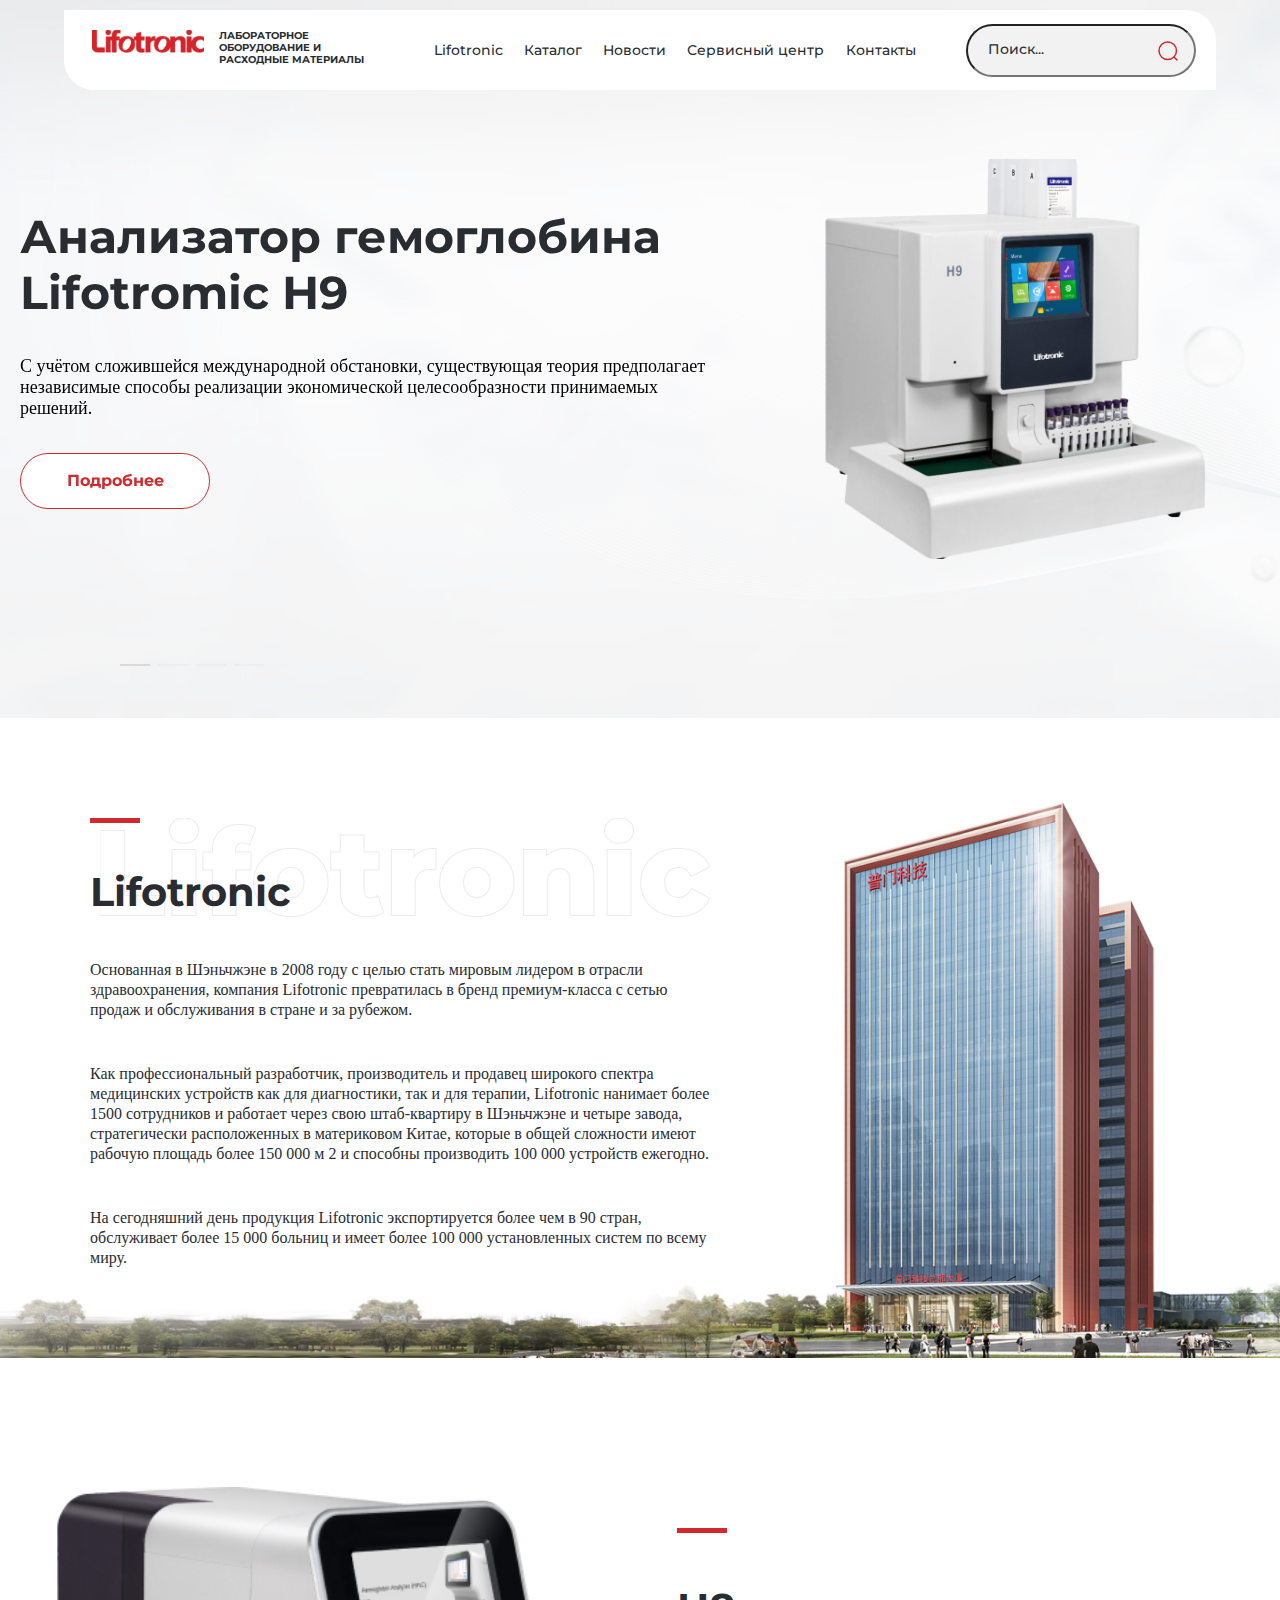
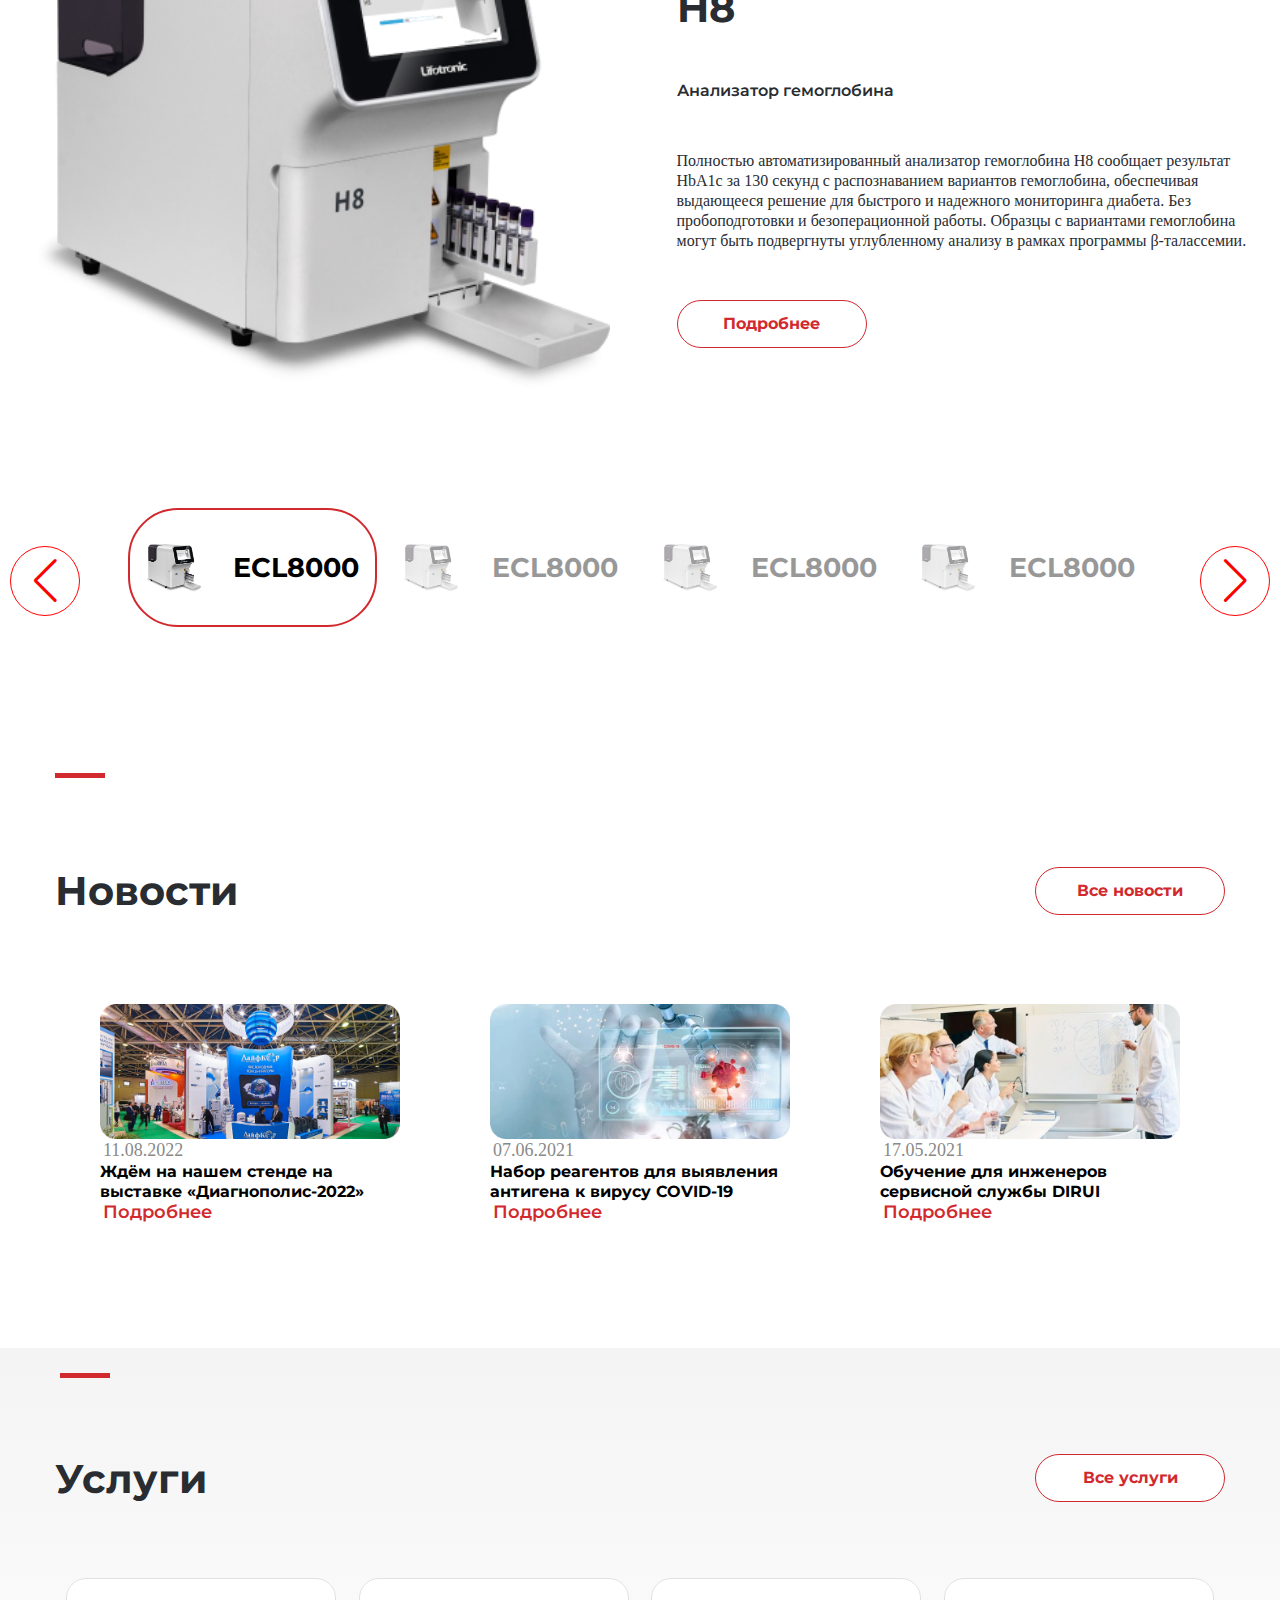
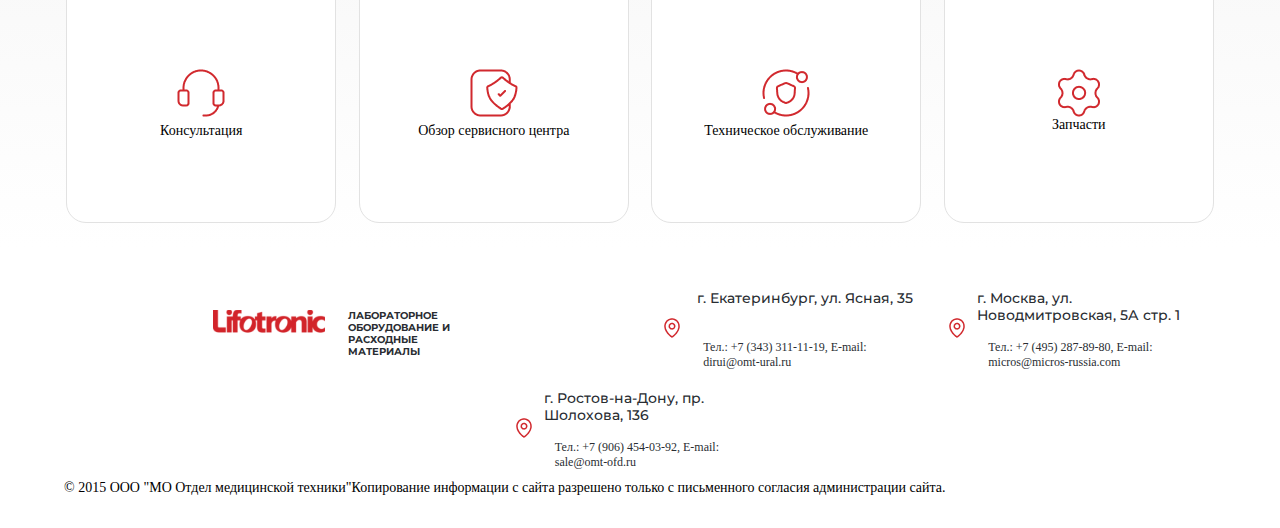
<file: index.html>
<!DOCTYPE html>
<html lang="en">

<head>
    <meta charset="UTF-8">
    <meta http-equiv="X-UA-Compatible" content="IE=edge">
    <meta name="viewport" content="width=device-width, initial-scale=1.0">
    <title>Document</title>
    <link rel="stylesheet" href="./style/style.css">
    <link rel="stylesheet" href="https://cdn.jsdelivr.net/npm/swiper@9/swiper-bundle.min.css" />

    <style>
        html,

        .section1 {
            font-family: Helvetica Neue, Helvetica, Arial, sans-serif;
            font-size: 14px;
            color: #000;
        }

        .swiper {
            width: 100%;
            height: 100%;
        }

        .swiper-slide {
            font-size: 18px;
            display: flex;
            justify-content: space-around;
            align-items: center;
        }

        .swiper-slide img {
            display: block;
            object-fit: cover;
        }

        .autoplay-progress {
            position: absolute;
            right: 16px;
            bottom: 16px;
            z-index: 10;
            width: 48px;
            height: 48px;
            display: flex;
            align-items: center;
            justify-content: center;
            font-weight: bold;
            color: var(--swiper-theme-color);
        }

        .autoplay-progress svg {
            --progress: 0;
            position: absolute;
            left: 0;
            top: 0px;
            z-index: 10;
            width: 100%;
            height: 100%;
            stroke-width: 4px;
            stroke: var(--swiper-theme-color);
            fill: none;
            stroke-dashoffset: calc(125.6 * (1 - var(--progress)));
            stroke-dasharray: 125.6;
            transform: rotate(-90deg);
        }

        .autoplay-progress {
            display: none;
        }

        .swiper-pagination-bullet {
            width: 30px;
            height: 2px;
            border-radius: 0px;
            background: #D9D9D9;
        }


        .swiper-button-next,
        .swiper-button-prev {
            /* position: absolute;
            top: var(--swiper-navigation-top-offset, 94%);
            width: calc(var(--swiper-navigation-size)/ 9 * 210);
            height: var(--swiper-navigation-size);
            margin-top: calc(0px - (var(--swiper-navigation-size)/ 2));
            z-index: 10;
            cursor: pointer;
            display: flex;
            align-items: center;
            justify-content: center;
            color: var(--swiper-navigation-color, var(--swiper-theme-color)); */
            display: none;
        }

        .swiper-horizontal>.swiper-pagination-bullets,
        .swiper-pagination-bullets.swiper-pagination-horizontal,
        .swiper-pagination-custom,
        .swiper-pagination-fraction {
            bottom: var(--swiper-pagination-bottom, 48px);
            top: var(--swiper-pagination-top, auto);
            left: 0px;
            width: 30%;
        }

        @media(max-width:1440px) {
            .section1 {
                width: 100%;
            }

            .con1 {
                margin: 20px;
            }
        }

        @media(max-width:1024px) {
            .img {
                width: 230px;
                height: 230px;
            }

            .con1 {
                width: 600px;
                height: 300px;
                display: flex;
                flex-direction: column;
                justify-content: space-between;
            }

            .con1 h1 {
                font-size: 40px;
            }
        }
    </style>
    <style>
        html,


        .section3 .swiper {
            width: 100%;
            height: 100%;
        }

        .section3 .swiper-slide {
            text-align: center;
            font-size: 18px;
            background: #fff;
            display: flex;
            justify-content: center;
            align-items: center;
        }

        .section3 .swiper-slide img {
            display: block;
            width: 100%;
            height: 100%;
            object-fit: cover;
        }



        .section3 .swiper {
            width: 100%;
            height: 300px;
            margin-left: auto;
            margin-right: auto;
        }

        .section3 .swiper-slide {
            background-size: cover;
            background-position: center;
        }

        .section3 .mySwiper2 {
            height: 720px;
            width: 100%;
        }

        .section3 .mySwiper3 {
            height: 16%;
            box-sizing: border-box;
            padding: 10px 10%;
        }

        .section3 .mySwiper3 .swiper-slide {
            width: 25%;
            height: 100%;
            opacity: 0.4;
            width: 240px;
            margin-right: 10px;
            border-radius: 50px;
        }

        @media(max-width:600px) {
            .section3 .mySwiper3 .swiper-slide {
                width: 250px;
                height: 100%;
                opacity: 0.4;
                margin-right: 10px;
                border-radius: 50px;
            }
        }

        .section3 .mySwiper3 .swiper-slide-thumb-active {
            opacity: 1;
            border: 2px solid #D1292E;
        }

        .section3 .swiper-slide img {
            display: block;
            width: 100%;
            height: 100%;
            object-fit: cover;
        }

        .section3 {
            width: 1440px;
            height: 870px;
        }



        @media(max-width:1440px) {
            .section3 {
                width: 100%;
            }
        }

        .section3 .swiper-button-next,
        .swiper-button-prev {
            position: absolute;
            top: var(--swiper-navigation-top-offset, 50%);
            width: calc(var(--swiper-navigation-size)/ 147 * 210);
            height: var(--swiper-navigation-size);
            margin-top: calc(0px - (var(--swiper-navigation-size)/ 2));
            z-index: 10;
            cursor: pointer;
            width: 70px;
            background-color: white;
            border-radius: 50px;
            height: 70px;
            border: 1px solid red;
            display: flex;
            align-items: center;
            justify-content: center;
            color: var(--swiper-navigation-color, var(--swiper-theme-color));
        }

        .swiper-button-next:after,
        .swiper-rtl .swiper-button-prev:after {
            content: 'next';
            color: red;
        }

        .swiper-button-prev:after,
        .swiper-rtl .swiper-button-next:after {
            content: 'prev';
            color: red;
        }

        @media(max-width:768px) {
            .swiper-slide img {
                display: none;
                object-fit: cover;
            }

            @media(max-width:425px) {
                .con1 {
                    width: 600px;
                    height: 490px;
                    display: flex;
                    flex-direction: column;
                    justify-content: space-between;
                }
            }
        }

        @media(max-width:500px) {
            .section3 .swiper-slide {
                text-align: center;
                font-size: 18px;
                background: #fff;
                display: flex;
                flex-direction: column;
                justify-content: center;
                align-items: center;
            }

            .h8 {
                width: 310px;
                height: 420px;
                display: flex;
                flex-direction: column;
                justify-content: space-between;
            }
        }
    </style>
</head>

<body>
    <div class="gl">
        <div class="xz">
            <header>
                <div class="icon">
                    <img src="./img/telegram-cloud-document-2-5231159747213796882 1 (1).svg" alt="" class="t">
                    <div class="pal">
                        <p>Лабораторное оборудование и расходные материалы</p>
                    </div>
                </div>
                <div class="head">
                    <a href="" class="l1">Lifotronic</a>
                    <a href="./index2.html" class="e b">Каталог </a>
                    <a href="" class="l2">Новости</a>
                    <a href="" class="l3">Сервисный центр</a>
                    <a href="" class="l4">Контакты</a>
                </div>
                <div class="input">
                    <input type="text" placeholder="Поиск...">
                    <span><img src="./img/Group (2).svg" alt=""></span>
                </div>
                <div class="nav-icon6">
                    <span></span>
                </div>
                <div class="menu">
                    <a href="" class="l11">Lifotronic</a>
                    <a href="./index2.html" class="e">Каталог </a>
                    <a href="" class="l22">Новости</a>
                    <a href="" class="l33">Сервисный центр</a>
                    <a href="" class="l44">Контакты</a>
                </div>
                <div class="nez1">
                    <div class="nez2">
                        <a href="./index2.html" class="j">IVD Products</a>
                        <a href="./index2.html" class="j">Therapeutic Products</a>
                        <a href="./index2.html" class="j">Medical & Aesthetic Laser</a>
                    </div>
                    <div class="nez3">
                        <a href="./index2.html">IVD Products</a>
                        <a href="./index2.html">Therapeutic Products</a>
                        <a href="./index2.html">Medical & Aesthetic Laser</a>
                    </div>
                </div>
            </header>

        </div>

        <div class="section1">
            <div class="swiper mySwiper">
                <div class="swiper-wrapper">
                    <div class="swiper-slide">
                        <div class="con1">
                            <h1>Анализатор гемоглобина Lifotromic H9</h1>
                            <p>С учётом сложившейся международной обстановки, существующая теория предполагает
                                независимые способы реализации экономической целесообразности принимаемых решений. </p>
                            <button>Подробнее</button>
                        </div>
                        <img src="./img/lifotronic_h9_bannerphotoAid-removed-background_1-removebg-preview.png" alt=""
                            class="img">
                    </div>
                    <div class="swiper-slide">
                        <div class="con1">
                            <h1>Анализатор гемоглобина Lifotromic H9</h1>
                            <p>С учётом сложившейся международной обстановки, существующая теория предполагает
                                независимые способы реализации экономической целесообразности принимаемых решений. </p>
                            <button>Подробнее</button>
                        </div>
                        <img src="./img/lifotronic_h9_bannerphotoAid-removed-background_1-removebg-preview.png" alt=""
                            class="img">
                    </div>
                    <div class="swiper-slide">
                        <div class="con1">
                            <h1>Анализатор гемоглобина Lifotromic H9</h1>
                            <p>С учётом сложившейся международной обстановки, существующая теория предполагает
                                независимые способы реализации экономической целесообразности принимаемых решений. </p>
                            <button>Подробнее</button>
                        </div>
                        <img src="./img/lifotronic_h9_bannerphotoAid-removed-background_1-removebg-preview.png" alt=""
                            class="img">
                    </div>
                    <div class="swiper-slide">
                        <div class="con1">
                            <h1>Анализатор гемоглобина Lifotromic H9</h1>
                            <p>С учётом сложившейся международной обстановки, существующая теория предполагает
                                независимые способы реализации экономической целесообразности принимаемых решений. </p>
                            <button>Подробнее</button>
                        </div>
                        <img src="./img/lifotronic_h9_bannerphotoAid-removed-background_1-removebg-preview.png" alt=""
                            class="img">
                    </div>
                </div>
                <div class="swiper-pagination"></div>
                <div class="autoplay-progress">
                    <svg viewBox="0 0 48 48">
                        <circle cx="24" cy="24" r="20"></circle>
                    </svg>
                    <span></span>
                </div>
            </div>
        </div>
        <div class="section2">
            <div class="con2">
                <div></div>
                <h1>Lifotronic</h1>
                <p>Основанная в Шэньчжэне в 2008 году с целью стать мировым лидером в отрасли здравоохранения, компания
                    Lifotronic превратилась в бренд премиум-класса с сетью продаж и обслуживания в стране и за рубежом.
                </p>
                <p> Как профессиональный разработчик, производитель и продавец широкого спектра медицинских устройств
                    как для диагностики, так и для терапии, Lifotronic нанимает более 1500 сотрудников и работает через
                    свою штаб-квартиру в Шэньчжэне и четыре завода, стратегически расположенных в материковом Китае,
                    которые в общей сложности имеют рабочую площадь более 150 000 м 2 и способны производить 100 000
                    устройств ежегодно.</p>
                <p> На сегодняшний день продукция Lifotronic экспортируется более чем в 90 стран, обслуживает более 15
                    000 больниц и имеет более 100 000 установленных систем по всему миру.</p>
            </div>
        </div>
        <div class="section3">
            <div style="--swiper-navigation-color: #fff; --swiper-pagination-color: #fff" class="swiper mySwiper2">
                <div class="swiper-wrapper">
                    <div class="swiper-slide">
                        <div class="lol">
                            <img src="./img/image 2.jpg" alt="">
                        </div>

                        <div class="h8">
                            <div class="span3"></div>
                            <h2>H8</h2>
                            <h5>Анализатор гемоглобина</h5>
                            <p>Полностью автоматизированный анализатор гемоглобина H8 сообщает результат HbA1c за 130
                                секунд с распознаванием вариантов гемоглобина, обеспечивая выдающееся решение для
                                быстрого и надежного мониторинга диабета. Без пробоподготовки и безоперационной работы.
                                Образцы с вариантами гемоглобина могут быть подвергнуты углубленному анализу в рамках
                                программы β-талассемии.</p>
                            <button>Подробнее</button>
                        </div>

                    </div>
                    <div class="swiper-slide">
                        <div class="lol">
                            <img src="./img/image 2.jpg" alt="">
                        </div>

                        <div class="h8">
                            <div class="span3"></div>
                            <h2>H8</h2>
                            <h5>Анализатор гемоглобина</h5>
                            <p>Полностью автоматизированный анализатор гемоглобина H8 сообщает результат HbA1c за 130
                                секунд
                                с распознаванием вариантов гемоглобина, обеспечивая выдающееся решение для быстрого и
                                надежного мониторинга диабета. Без пробоподготовки и безоперационной работы. Образцы с
                                вариантами гемоглобина могут быть подвергнуты углубленному анализу в рамках программы
                                β-талассемии.</p>
                            <button>Подробнее</button>
                        </div>

                    </div>
                    <div class="swiper-slide">
                        <div class="lol">
                            <img src="./img/image 2.jpg" alt="">
                        </div>

                        <div class="h8">
                            <div class="span3"></div>
                            <h2>H8</h2>
                            <h5>Анализатор гемоглобина</h5>
                            <p>Полностью автоматизированный анализатор гемоглобина H8 сообщает результат HbA1c за 130
                                секунд
                                с распознаванием вариантов гемоглобина, обеспечивая выдающееся решение для быстрого и
                                надежного мониторинга диабета. Без пробоподготовки и безоперационной работы. Образцы с
                                вариантами гемоглобина могут быть подвергнуты углубленному анализу в рамках программы
                                β-талассемии.</p>
                            <button>Подробнее</button>
                        </div>

                    </div>
                    <div class="swiper-slide">
                        <div class="lol">
                            <img src="./img/image 2.jpg" alt="">
                        </div>

                        <div class="h8">
                            <div class="span3"></div>
                            <h2>H8</h2>
                            <h5>Анализатор гемоглобина</h5>
                            <p>Полностью автоматизированный анализатор гемоглобина H8 сообщает результат HbA1c за 130
                                секунд
                                с распознаванием вариантов гемоглобина, обеспечивая выдающееся решение для быстрого и
                                надежного мониторинга диабета. Без пробоподготовки и безоперационной работы. Образцы с
                                вариантами гемоглобина могут быть подвергнуты углубленному анализу в рамках программы
                                β-талассемии.</p>
                            <button>Подробнее</button>
                        </div>

                    </div>

                </div>

            </div>
            <div thumbsSlider="" class="swiper mySwiper3">

                <div class="swiper-wrapper">

                    <div class="swiper-slide">
                        <div class="f">
                            <img src="./img/image 2.jpg" alt="">
                        </div>

                        <h2>ECL8000</h2>
                    </div>
                    <div class="swiper-slide">
                        <div class="f">
                            <img src="./img/image 2.jpg" alt="">
                        </div>

                        <h2>ECL8000</h2>
                    </div>
                    <div class="swiper-slide">
                        <div class="f">
                            <img src="./img/image 2.jpg" alt="">
                        </div>

                        <h2>ECL8000</h2>
                    </div>
                    <div class="swiper-slide">
                        <div class="f">
                            <img src="./img/image 2.jpg" alt="">
                        </div>

                        <h2>ECL8000</h2>
                    </div>

                </div>

                <div class="swiper-button-next"></div>
                <div class="swiper-button-prev"></div>
            </div>

        </div>

        <div class="section4">
            <div class="con4">
                <div class="spa"></div>
                <div class="novo1">
                    <h1>Новости</h1>
                    <button>Все новости</button>
                </div>
                <div class="novo2">
                    <div class="sec1">
                        <img src="./img/Rectangle 12.jpg" alt="">
                        <p>11.08.2022</p>
                        <h3>Ждём на нашем стенде на выставке «Диагнополис-2022»</h3>
                        <a href="">Подробнее</a>
                    </div>
                    <div class="sec1">
                        <img src="./img/Rectangle 12 (1).jpg" alt="">
                        <p>07.06.2021</p>
                        <h3>Набор реагентов для выявления антигена к вирусу COVID-19</h3>
                        <a href="">Подробнее</a>
                    </div>
                    <div class="sec1">
                        <img src="./img/Rectangle 12 (2).jpg" alt="">
                        <p>17.05.2021</p>
                        <h3>Обучение для инженеров сервисной службы DIRUI</h3>
                        <a href="">Подробнее</a>
                    </div>
                </div>
            </div>
        </div>
        <div class="section5">
            <div class="con5">
                <div class="span2"></div>
                <div class="nez">
                    <h1>Услуги</h1>
                    <button>Все услуги</button>
                </div>
                <div class="sec2">
                    <div class="item">
                        <img src="./img/Headset.png" alt="">
                        <p>Консультация</p>
                    </div>
                    <div class="item">
                        <img src="./img/File-verified.png" alt="">
                        <p>Обзор сервисного центра</p>
                    </div>
                    <div class="item">
                        <img src="./img/in-protect.png" alt="">
                        <p>Техническое обслуживание</p>
                    </div>
                    <div class="item">
                        <img src="./img/Group (3).png" alt="">
                        <p>Запчасти</p>
                    </div>
                </div>
            </div>
        </div>
        <div class="futer">
            <div class="con6">
                <div class="contener1">
                    <div class="icon">
                        <img src="./img/telegram-cloud-document-2-5231159747213796882 1 (1).svg" alt="" class="t">
                        <div class="pal">
                            <p>Лабораторное оборудование и расходные материалы</p>
                        </div>
                    </div>
                </div>
                <div class="contener2">
                    <div class="img2">
                        <img src="./img/Place-3.png" alt="">
                    </div>
                    <div class="adr">
                        <h5>г. Екатеринбург,
                            ул. Ясная, 35</h5>
                        <p>Тел.: +7 (343) 311-11-19,
                            E-mail: dirui@omt-ural.ru</p>
                    </div>
                </div>
                <div class="contener2">
                    <div class="img2">
                        <img src="./img/Place-3.png" alt="">
                    </div>
                    <div class="adr">
                        <h5>г. Москва,
                            ул. Новодмитровская, 5А стр. 1</h5>
                        <p>Тел.: +7 (495) 287-89-80,
                            E-mail: micros@micros-russia.com</p>
                    </div>
                </div>
                <div class="contener2">
                    <div class="img2">
                        <img src="./img/Place-3.png" alt="">
                    </div>
                    <div class="adr">
                        <h5>г. Ростов-на-Дону,
                            пр. Шолохова, 136</h5>
                        <p>Тел.: +7 (906) 454-03-92,
                            E-mail: sale@omt-ofd.ru</p>
                    </div>
                </div>
            </div>
            <p>© 2015 ООО "МО Отдел медицинской техники"Копирование информации с сайта разрешено только с письменного
                согласия администрации сайта.</p>
        </div>


    </div>
    <div class="cen">
        <div class="modal">
            <img src="./img/Close.jpg" alt="" class="net">
            <div class="span8"></div>
            <h2>Хотите узнать цену?</h2>
            <p>Заполни форму и в ближайшее время с вами свяжется наш менеджер</p>
            <form action="">
                <input type="text" name="Имя" placeholder="Ваше имя" class="t1">
                <input type="text" name="Номер" placeholder="Ваш номер телефона" class="t2">
                <button type="submit" class="tok">Отправить</button>
            </form>
                
            

        </div>
    </div>

    <script src="https://cdn.jsdelivr.net/npm/swiper@9/swiper-bundle.min.js"></script>

    <!-- Initialize Swiper -->
    <script>
        const progressCircle = document.querySelector(".autoplay-progress svg");
        const progressContent = document.querySelector(".autoplay-progress span");
        var swiper = new Swiper(".mySwiper", {
            spaceBetween: 30,
            centeredSlides: true,
            autoplay: {
                delay: 2500,
                disableOnInteraction: false
            },
            pagination: {
                el: ".swiper-pagination",
                clickable: true
            },
            on: {
                autoplayTimeLeft(s, time, progress) {
                    progressCircle.style.setProperty("--progress", 1 - progress);
                    progressContent.textContent = `${Math.ceil(time / 1000)}s`;
                }
            }
        });
    </script>
    <script>
        const p = screen.width
        if (p >= 1200) {
            var swiper = new Swiper(" .mySwiper3", {
                loop: true,
                spaceBetween: 10,
                slidesPerView: 4,
                freeMode: true,
                watchSlidesProgress: true,
            });
        }
        else if (p >= 800 && p <= 1200) {
            var swiper = new Swiper(" .mySwiper3", {
                loop: true,
                spaceBetween: 10,
                slidesPerView: 3,
                freeMode: true,
                watchSlidesProgress: true,
            });
        }
        else if (p >= 600 && p <= 800) {
            var swiper = new Swiper(" .mySwiper3", {
                loop: true,
                spaceBetween: 10,
                slidesPerView: 2,
                freeMode: true,
                watchSlidesProgress: true,
            });
        }
        else if (p >= 200 && p <= 600) {
            var swiper = new Swiper(" .mySwiper3", {
                loop: true,
                spaceBetween: 10,
                slidesPerView: 1,
                freeMode: true,
                watchSlidesProgress: true,
            });
        }



        var swiper2 = new Swiper(" .mySwiper2", {
            loop: true,
            spaceBetween: 10,
            navigation: {
                nextEl: " .swiper-button-next",
                prevEl: " .swiper-button-prev",
            },
            thumbs: {
                swiper: swiper,
            },
        });
    </script>

    <script src="./js/script.js"></script>
</body>

</html>
</file>
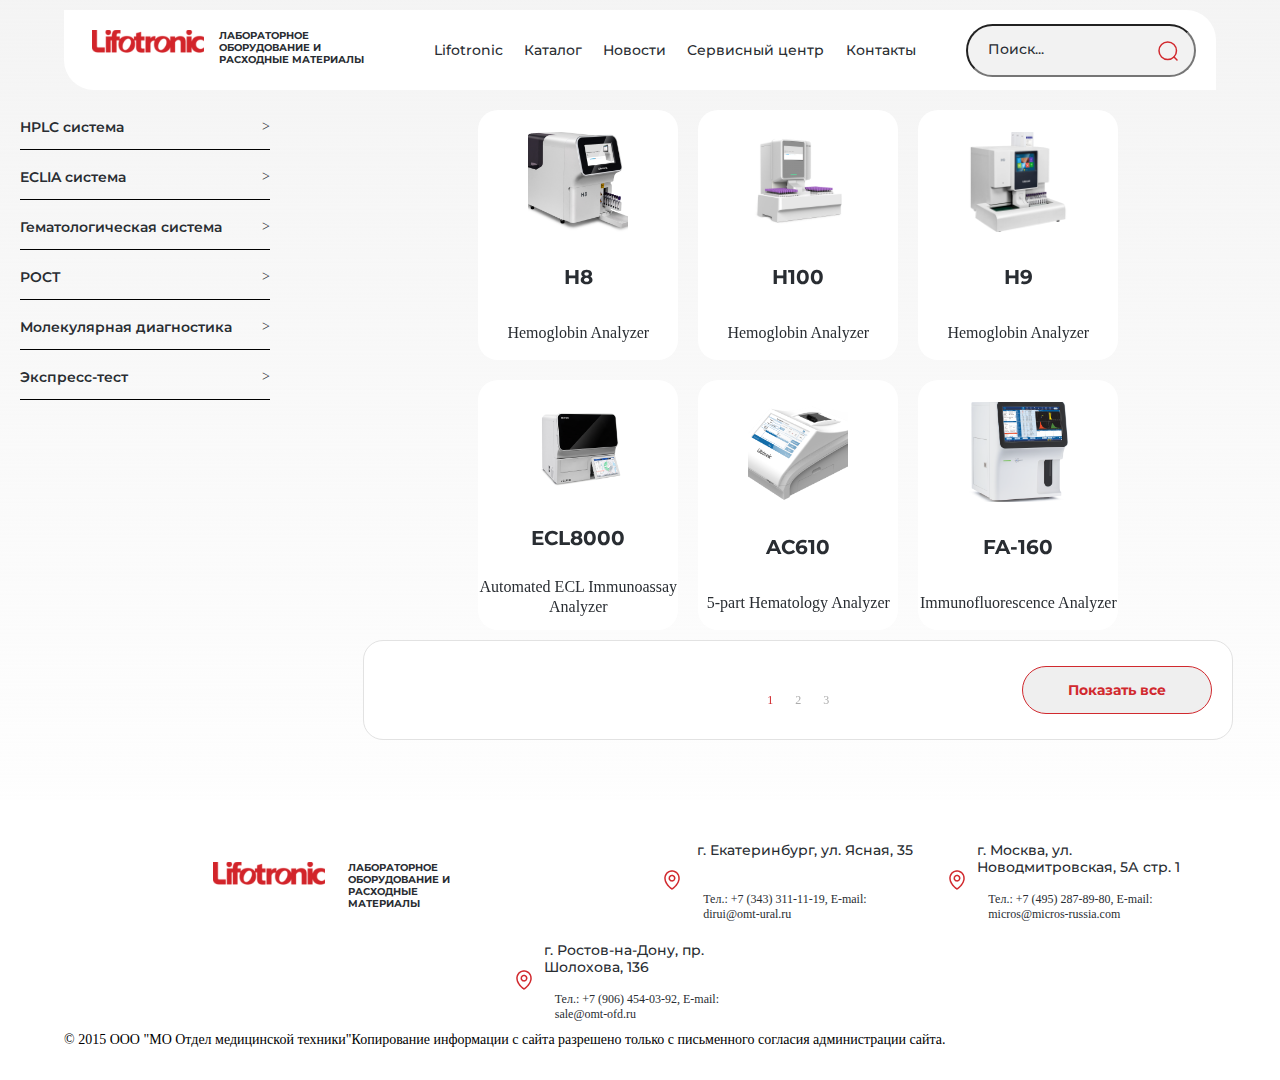
<file: index2.html>
<!DOCTYPE html>
<html lang="en">

<head>
    <meta charset="UTF-8">
    <meta http-equiv="X-UA-Compatible" content="IE=edge">
    <meta name="viewport" content="width=device-width, initial-scale=1.0">
    <title>Document</title>
    <link rel="stylesheet" href="./style/style.css">
    <link rel="stylesheet" href="https://cdn.jsdelivr.net/npm/swiper@9/swiper-bundle.min.css" />

    <!-- Demo styles -->
    <style>
        html,
        body {
            position: relative;
            height: 100%;
        }

        body {
            background: linear-gradient(180deg, #F4F4F4 0%, rgba(244, 244, 244, 0) 100%);
            font-family: Helvetica Neue, Helvetica, Arial, sans-serif;
            font-size: 14px;
            color: #000;
            margin: 0;
            padding: 0;
        }

        .swiper {
            width: 100%;
            height: 78%;
        }

        .swiper-slide {
            text-align: center;
            font-size: 18px;
            display: flex;
            justify-content: center;
            align-items: center;
            flex-wrap: wrap;
        }

        .swiper-slide img {
            display: block;
            object-fit: cover;
        }

        .swiper-pagination-bullet {
            width: 20px;
            height: 20px;
            text-align: center;
            line-height: 20px;
            font-size: 12px;
            color: #ADADAD;
            opacity: 1;
            background: white;
        }

        .swiper-pagination-bullet-active {
            color: #D1292E;
            background: white;
        }

        .swiper-horizontal>.swiper-pagination-bullets,
        .swiper-pagination-bullets.swiper-pagination-horizontal,
        .swiper-pagination-custom,
        .swiper-pagination-fraction {
            bottom: var(--swiper-pagination-bottom, 8px);
            top: 50%;
            left: 0;
            width: 100%;
        }

        .swiper,
        .swiper-container {
            margin-left: auto;
            margin-right: auto;
            position: relative;
            overflow: hidden;
            list-style: none;
            padding: 0;
            z-index: 1;
            display: block;
        }
        @media(max-width:560px){
    .swiper-horizontal>.swiper-pagination-bullets, .swiper-pagination-bullets.swiper-pagination-horizontal, .swiper-pagination-custom, .swiper-pagination-fraction {
        bottom: var(--swiper-pagination-bottom, 8px);
        top: 50%;
        left: -84px;
        width: 100%;
    }
}
    </style>
</head>

<body>
    <div class="wrap">
        <div class="xz">
            <header>
                <div class="icon">
                    <img src="./img/telegram-cloud-document-2-5231159747213796882 1 (1).svg" alt="" class="t">
                    <div class="pal">
                        <p>Лабораторное оборудование и расходные материалы</p>
                    </div>
                </div>
                <div class="head">
                    <a href="./index.html" class="l1">Lifotronic</a>
                    <a href="">Каталог </a>
                    <a href="./index.html" class="l2">Новости</a>
                    <a href="./index.html" class="l3">Сервисный центр</a>
                    <a href="./index.html" class="l4">Контакты</a>
                </div>
                <div class="input">
                    <input type="text" placeholder="Поиск...">
                    <span><img src="./img/Group (2).svg" alt=""></span>
                </div>
                <div class="nav-icon6">
                    <span></span>
                </div>
                <div class="menu">
                    <a href="./index.html" class="l1">Lifotronic</a>
                    <a href="">Каталог </a>
                    <a href="./index.html" class="l2">Новости</a>
                    <a href="./index.html" class="l3">Сервисный центр</a>
                    <a href="./index.html" class="l4">Контакты</a>
                </div>
            </header>
        </div>

        <section>
            <div class="mama">
                <div class="i">
                    <h1>HPLC система</h1>
                    <p>></p>
                </div>
                <div class="i">
                    <h1>ECLIA система</h1>
                    <p>></p>
                </div>
                <div class="i">
                    <h1>Гематологическая система</h1>
                    <p>></p>
                </div>
                <div class="i">
                    <h1>POCT</h1>
                    <p>></p>
                </div>
                <div class="i">
                    <h1>Молекулярная диагностика</h1>
                    <p>></p>
                </div>
                <div class="i">
                    <h1>Экспресс-тест</h1>
                    <p>></p>
                </div>
            </div>
            <div class="papa">
                <!-- Swiper -->
                <div class="dad">
                    <div class="swiper mySwiper">
                        <div class="swiper-wrapper">
                            <div class="swiper-slide m1"></div>
                            <div class="swiper-slide m2"></div>
                            <div class="swiper-slide m3"></div>
                        </div>

                    </div>
                </div>

                <div class="xaxa">

                </div>
                <div class="s">
                    <div class="swiper-pagination"></div>
                    <button class="btn">Показать все</button>
                </div>


            </div>
        </section>
        <div class="futer">
            <div class="con6">
                <div class="contener1">
                    <div class="icon">
                        <img src="./img/telegram-cloud-document-2-5231159747213796882 1 (1).svg" alt="" class="t">
                        <div class="pal">
                            <p>Лабораторное оборудование и расходные материалы</p>
                        </div>
                    </div>
                </div>
                <div class="contener2">
                    <div class="img2">
                        <img src="./img/Place-3.png" alt="">
                    </div>
                    <div class="adr">
                        <h5>г. Екатеринбург,
                            ул. Ясная, 35</h5>
                        <p>Тел.: +7 (343) 311-11-19,
                            E-mail: dirui@omt-ural.ru</p>
                    </div>
                </div>
                <div class="contener2">
                    <div class="img2">
                        <img src="./img/Place-3.png" alt="">
                    </div>
                    <div class="adr">
                        <h5>г. Москва,
                            ул. Новодмитровская, 5А стр. 1</h5>
                        <p>Тел.: +7 (495) 287-89-80,
                            E-mail: micros@micros-russia.com</p>
                    </div>
                </div>
                <div class="contener2">
                    <div class="img2">
                        <img src="./img/Place-3.png" alt="">
                    </div>
                    <div class="adr">
                        <h5>г. Ростов-на-Дону,
                            пр. Шолохова, 136</h5>
                        <p>Тел.: +7 (906) 454-03-92,
                            E-mail: sale@omt-ofd.ru</p>
                    </div>
                </div>
            </div>
            <p>© 2015 ООО "МО Отдел медицинской техники"Копирование информации с сайта разрешено только с письменного
                согласия администрации сайта.</p>
        </div>
    </div>
    <!-- Swiper JS -->
    <script src="https://cdn.jsdelivr.net/npm/swiper@9/swiper-bundle.min.js"></script>

    <!-- Initialize Swiper -->
    <script>
        var swiper = new Swiper(".mySwiper", {
            pagination: {
                el: ".swiper-pagination",
                clickable: true,
                renderBullet: function (index, className) {
                    return '<span class="' + className + '">' + (index + 1) + "</span>";
                },
            },
        });


    </script>
    <script src="./js2/script2.js"></script>
</body>

</html>
</file>
<file: style/style.css>
@import url('https://fonts.googleapis.com/css2?family=Montserrat:ital,wght@0,300;0,400;0,500;0,600;1,300;1,400;1,500&display=swap');

@font-face {
    font-family: 'Montserrat';
    src: url(../font/Montserrat.zip);
}


* {
    margin: 0 auto;
    padding: 0;
    box-sizing: border-box;
    text-decoration: none;
    font-family: 'Montserrat';
    /* cursor: url(../img/pointinghand_100160\ 2\ 1.svg), pointer; */
}



.gl {
    width: 100%;
    background-color: white;
    overflow: hidden;
}

header {
    display: flex;
    align-items: center;
    justify-content: space-between;
    background-color: white;
    width: 1100px;
    height: 80px;
    border-bottom-left-radius: 30px;
    border-top-right-radius: 30px;
}

.icon {
    width: 300px;
    height: 40px;
    display: flex;
}

.pal {
    width: 157px;
}

.t {
    width: 112px;
    height: 24px;
}

.pal p {
    font-family: 'Montserrat';
    font-style: normal;
    font-weight: 700;
    font-size: 10px;
    line-height: 12px;
    text-transform: uppercase;
    color: #292D32;
}

.head {
    width: 503px;
    display: flex;
    justify-content: space-between;
}

.head a {
    font-family: 'Montserrat';
    font-style: normal;
    font-weight: 500;
    font-size: 14px;
    line-height: 17px;
    color: #292D32;
}

.input {
    position: relative;
}

input {
    width: 100%;
    height: 53px;
    background: #F2F2F2;
    border-radius: 60px;
    padding: 20px;
}

input::placeholder {
    font-family: 'Montserrat';
    font-style: normal;
    font-weight: 500;
    font-size: 14px;
    line-height: 17px;
    /* identical to box height */
    color: #292D32;
    margin: 5px;
}


.input span {
    position: absolute;
    top: 17px;
    right: 18px;
}

.xz {
    top: 10px;
    position: fixed;
    width: 100%;
    display: flex;
    justify-content: center;
    z-index: 100;
}

.section1 {

    width: 1440px;
    height: 718px;
    left: 0px;
    top: 0px;
    background-image: url(../img/Rectangle\ 5.png);
}


.img {
    width: 400px;
    height: 400px;
}

.con1 {
    width: 710px;
    height: 300px;
    display: flex;
    flex-direction: column;
    justify-content: space-between;
}

.con1 h1 {
    font-family: 'Montserrat';
    font-style: normal;
    font-weight: 700;
    font-size: 46px;
    line-height: 56px;
    color: #292D32;
}

.con1 button {
    margin: 0;
    width: 190px;
    height: 56px;
    background: #FFFFFF;
    border: 1px solid #D1292E;
    border-radius: 60px;
    font-family: 'Montserrat';
    font-style: normal;
    font-weight: 700;
    font-size: 16px;
    line-height: 20px;
    color: #D1292E;
}

.section2 {
    display: flex;
    align-items: center;
    justify-content: center;
    margin-top: 10px;
    background-color: white;
    width: 1440px;
    height: 630px;
    background-image: url(../img/image\ 1\ \(1\).png);
    background-repeat: no-repeat;
    background-size: 100%;
    background-position: bottom;
    margin-bottom: 20px;
}

.con2 {
    width: 630px;
    height: 450px;
    margin-left: 90px;
    display: flex;
    flex-direction: column;
    justify-content: space-between;
    background-image: url(../img/Lifotronic.png);
    background-repeat: no-repeat;
    background-position: top;
}

.con2 h1 {
    margin-left: 0;
    font-family: 'Montserrat';
    font-style: normal;
    font-weight: 700;
    font-size: 40px;
    line-height: 49px;
    color: #292D32;
}

.con2 p {
    font-family: 'Montserrat';
    font-style: normal;
    font-weight: 400;
    font-size: 16px;
    line-height: 20px;
    color: #292D32;
}

.con2 div {
    margin-left: 0;
    width: 50px;
    height: 5px;
    background: #D1292E;
}


@media(max-width:1440px) {
    header {
        width: 90%;
    }

    .input {
        width: 20%;
    }

    .section2 {
        width: 100%;
    }
}

@media(max-width:1024px) {
    .input span {
        position: absolute;
        top: 18px;
        left: 103px;
    }

    input {
        width: 150px;
    }

    .head a {
        font-size: 12px;
    }

    .head {
        width: 500px;
    }

    .icon {
        width: 230px;
    }

    .t {
        width: 92px;
        height: 33px;
    }

    .pal p {
        font-size: 10px;
    }
}

.nav-icon6 {
    width: 60px;
    height: 45px;
    position: relative;
    transition-duration: 1s;
    margin: 48px auto 12px auto;
    cursor: pointer;
    display: none;
}

.nav-icon6 span {
    height: 7px;
    width: 45px;
    background-color: red;
    border-radius: 20px;
    position: absolute;
    transition-duration: .25s;
    transition-delay: .25s;
}

.nav-icon6 span:before {
    left: 0;
    position: absolute;
    top: -15px;
    height: 7px;
    width: 45px;
    background-color: red;
    content: "";
    border-radius: 20px;
    transition-duration: .25s;
    transition: transform .25s, top .25s .25s;
}

.nav-icon6 span:after {
    left: 0;
    position: absolute;
    top: 15px;
    height: 7px;
    width: 45px;
    background-color: red;
    content: "";
    border-radius: 20px;
    transition-duration: .25s;
    transition: transform .25s, top .25s .25s;
}

.nav-icon6.open span {
    transition-duration: 0.1s;
    transition-delay: .25s;
    background: transparent;
}

.nav-icon6.open span:before {
    transition: top .25s, transform .25s .25s;
    top: 0px;
    transform: rotateZ(-45deg);
}

.nav-icon6.open span:after {
    transition: top 0.4s, transform .25s .25s;
    top: 0px;
    transform: rotateZ(45deg);
}

@media(max-width:800px) {
    .nav-icon6 {
        display: block;
    }


    .head {
        display: none;
    }

    .input {
        display: none;
    }

}

.section4 {
    width: 1440px;
    height: 700px;
    display: flex;
    align-items: center;
    justify-content: center;
    background-color: white;
}

.con4 {
    width: 1170px;
    height: 450px;
    display: flex;
    flex-direction: column;
    justify-content: space-between;
    padding-left: 0px;
}

.spa {
    width: 50px;
    height: 5px;
    background: #D1292E;
    margin-left: 0px;
}

.novo1 {
    width: 100%;
    height: 50px;
    display: flex;
    justify-content: space-between;
    align-items: center;
    padding: 0px;
}

.novo1 h1 {
    margin-left: 0px;
    font-weight: 700;
    font-size: 40px;
    line-height: 49px;
    color: #292D32;
}

.novo1 button {
    width: 190px;
    height: 48px;
    background: white;
    border: 1px solid #D1292E;
    margin-right: 0px;
    border-radius: 60px;
    font-weight: 700;
    font-size: 16px;
    line-height: 20px;
    color: #D1292E;
}

.novo2 {
    width: 100%;
    display: flex;
    justify-content: space-between;
    flex-wrap: wrap;
    margin: 0 auto;
}

.sec1 {
    width: 300px;
    display: flex;
    flex-direction: column;
    justify-content: space-between;
}

.sec1 img {
    width: 100%;
}

.sec1 p {
    font-weight: 400;
    font-size: 18px;
    line-height: 22px;
    color: #898989;
    margin-left: 3px;
}

.sec1 h1 {
    font-weight: 600;
    font-size: 18px;
    line-height: 22px;
    color: #292D32;
    margin-left: 3px;
}

.sec1 a {
    font-weight: 600;
    font-size: 18px;
    line-height: 22px;
    color: #D1292E;
    margin-left: 3px;
}

.section5 {
    width: 1440px;
    height: 500px;
    display: flex;
    align-items: center;
    justify-content: center;
    background: linear-gradient(180deg, #F4F4F4 0%, rgba(244, 244, 244, 0) 100%);
}

.con5 {
    width: 1170px;
    height: 450px;
    display: flex;
    flex-direction: column;
    justify-content: space-between;
    padding-left: 0px;
}

.span2 {
    width: 50px;
    height: 5px;
    background: #D1292E;
    margin-left: 5px;
}

.nez {
    width: 100%;
    height: 50px;
    display: flex;
    justify-content: space-between;
    align-items: center;
    padding: 0px;
}

.nez h1 {
    margin-left: 0px;
    font-weight: 700;
    font-size: 40px;
    line-height: 49px;
    color: #292D32;
}

.nez button {
    width: 190px;
    height: 48px;
    background: white;
    border: 1px solid #D1292E;
    margin-right: 0px;
    border-radius: 60px;
    font-weight: 700;
    font-size: 16px;
    line-height: 20px;
    color: #D1292E;
}

.sec2 {
    width: 100%;
    display: flex;
    justify-content: space-between;
    flex-wrap: wrap;
    margin: 0 auto;
}

.item {
    width: 270px;
    height: 245px;
    left: 135px;
    top: 3085px;
    background: #FFFFFF;
    border: 1px solid #E2E2E2;
    border-radius: 20px;
    display: flex;
    flex-direction: column;
    align-items: center;
    justify-content: center;
}

.futer {
    width: 1440px;
    height: 280px;
    display: flex;
    flex-direction: column;
    align-content: center;
    justify-content: center;
    background-color: white;
}

.con6 {
    display: flex;
    align-items: center;
    justify-content: center;
    width: 90%;
    flex-wrap: wrap;
}

.contener2 {
    width: 265px;
    height: 80px;
    display: flex;
    align-items: center;
    justify-content: center;
    margin: 10px;
}

.adr {
    width: 225px;
    height: 80px;
    display: flex;
    flex-direction: column;
    justify-content: space-between;
}

.adr h5 {
    font-style: normal;
    font-weight: 500;
    font-size: 14px;
    line-height: 17px;

    color: #292D32;

}

.adr p {
    font-style: normal;
    font-weight: 400;
    font-size: 12px;
    line-height: 15px;

    color: #292D32;
}

.futer p {
    width: 90%;
}

.lol {
    width: 45%;

}

.h8 {
    width: 570px;
    height: 420px;
    display: flex;
    flex-direction: column;
    justify-content: space-between;
}

.span3 {
    width: 50px;
    height: 5px;
    background: #D1292E;
    margin-left: 0px;
}

.h8 h2 {
    font-weight: 700;
    font-size: 40px;
    line-height: 49px;
    margin-left: 0;
    color: #292D32;
}

.h8 h5 {
    font-weight: 600;
    font-size: 16px;
    line-height: 20px;
    margin-left: 0;
    color: #292D32;
}

.h8 p {
    font-weight: 400;
    font-size: 16px;
    line-height: 20px;
    margin-left: 0;
    text-align: initial;
    color: #292D32;
}

.h8 button {
    width: 190px;
    height: 48px;
    left: 1115px;
    top: 2309px;
    font-weight: 700;
    font-size: 16px;
    line-height: 20px;
    margin-left: 0;
    color: #D1292E;
    background-color: white;
    border: 1px solid #D1292E;
    border-radius: 60px;
}

.f {
    width: 55px;

}

@media(max-width:1238px) {
    .futer {
        height: 500px;
    }
}

@media(max-width:1120px) {
    .section5 {
        width: 100%;
        height: 760px;
    }

    .con5 {
        width: 1170px;
        height: 610px;
    }
}

@media(max-width:560px) {
    .section5 {
        width: 100%;
        height: 1300px;
    }

    .con5 {
        width: 1170px;
        height: 1170px;
    }
}


@media(max-width:1440px) {
    .futer {
        width: 100%;
    }

    .section5 {
        width: 100%;
    }

    .section4 {
        width: 100%;
    }
}

@media(max-width:930px) {
    .con4 {
        height: 550px;
    }
}

@media(max-width:620px) {
    .con4 {
        height: 800px;
        padding-left: 10px;
    }

    .section4 {
        height: 1000px;
    }
}

.xx {
    width: 500px;
}

.i {
    margin-top: 40px;
    width: 250px;
    height: 45px;
    border-bottom: 1px solid #000;
    display: flex;
    justify-content: space-between;
    align-items: center;
    margin-top: 5px;
    margin-bottom: 5px;
    color: #292D32;
}

.i p {
    margin-right: 0;
}

.i h1 {
    font-weight: 600;
    font-size: 14px;
    line-height: 17px;
    display: flex;
    align-items: center;
    margin-left: 0;
}

.i:hover {
    color: red;
    border-bottom: 1px solid red;
}

.mama {
    width: 250px;
    height: 700px;
    margin-left: 20px;
    margin-top: 100px;
}

.papa {
    width: 870px;
    height: 700px;
    margin-top: 100px;
}

section {
    display: flex;
}

.s {
    position: relative;
    height: 100px;
    background-color: white;
    border-radius: 20px;
    display: flex;
    align-items: center;
    border: 1px solid #E2E2E2;
}

.p {
    width: 200px;
    height: 250px;
    background-color: white;
    border-radius: 20px;
    margin: 10px;
    display: flex;
    flex-direction: column;
    align-items: center;
    justify-content: space-around;
}

.mig {
    margin-top: 5px;
    width: 100px;
    height: 100px;
}

.ih1 {
    font-weight: 700;
    font-size: 20px;
    line-height: 24px;
    text-align: center;
    color: #292D32;
}

.ip {
    font-weight: 400;
    font-size: 16px;
    line-height: 20px;
    text-align: center;
    color: #292D32;
}

.btn {
    width: 190px;
    height: 48px;
    font-weight: 700;
    font-size: 14px;
    line-height: 17px;
    color: #D1292E;
    border: 1px solid #D1292E;
    border-radius: 50px;
    margin-right: 20px;
}

.y {
    width: 800px;
    height: 700px;
    display: flex;
    flex-wrap: wrap;
}

.xaxa {
    display: none;
    flex-wrap: wrap;
    width: 100%;
}

.po {
    width: 870px;
    height: 1713px;
    margin-top: 100px;
}

.x {
    background-color: red;
}

.xaxa {
    display: none;
    flex-wrap: wrap;
    width: 100%;
}

.section {
    height: 1845px;
}

.none {
    display: none;
}

.menu {
    width: 200px;
    height: 334px;
    background-color: red;
    position: fixed;
    right: -200px;
    top: 100px;
    display: flex;
    flex-direction: column;
    justify-content: space-around;
    border-bottom-left-radius: 388px;
    border-top-left-radius: 221px;
    padding-bottom: 100px;
    z-index: 100;
    padding-top: 45px;
    transition: 500ms;
    color: white;
}

.menu a {
    color: white;
    font-weight: 600;

}

.menu a:hover {
    text-decoration: revert;
}

.to {
    right: 0px;
}

.block {
    display: flex;
}

@media(max-width:768px) {
    .swiper-slide img {
        display: none;
        object-fit: cover;
    }

    .section1 .swiper-slide {
        font-size: 18px;
        display: flex;
        justify-content: space-around;
        background-image: url(../img/lifotronic_h9_bannerphotoAid-removed-background_1-removebg-preview.png);
        background-position: center;
        background-repeat: no-repeat;
        align-items: center;
    }
}

@media(max-width:425px) {
    .swiper-slide {
        background-size: 100%;
    }

    .con1 {
        width: 600px;
        height: 490px;
        display: flex;
        flex-direction: column;
        justify-content: space-between;
    }

    .con2 {
        width: 630px;
        height: 624px;
        margin-left: 20px;
        display: flex;
        flex-direction: column;
        justify-content: space-between;
        background-image: url(../img/Lifotronic.png);
        background-repeat: no-repeat;
        background-position: top;
    }

    .con2 p {
        font-family: 'Montserrat';
        font-style: normal;
        font-weight: 400;
        font-size: 12px;
        line-height: 20px;
        color: #292D32;
    }

    .novo1 h1 {
        margin-left: 5px;
        font-weight: 700;
        font-size: 30px;
        line-height: 49px;
        color: #292D32;
    }

    .novo1 button {
        width: 175px;
        height: 46px;
        background: white;
        border: 1px solid #D1292E;
        margin-right: 5px;
        border-radius: 60px;
        font-weight: 700;
        font-size: 16px;
        line-height: 20px;
        color: #D1292E;
    }

    .nez h1 {
        margin-left: 5px;
        font-weight: 700;
        font-size: 30px;
        line-height: 49px;
        color: #292D32;
    }

    .nez button {
        width: 170px;
        height: 42px;
        background: white;
        border: 1px solid #D1292E;
        margin-right: 5px;
        border-radius: 60px;
        font-weight: 700;
        font-size: 16px;
        line-height: 20px;
        color: #D1292E;
    }

    .con4 {
        width: 100%;
    }
}

.modal {
    width: 1000px;
    height: 420px;
    display: none;
    flex-direction: column;
    justify-content: space-around;
    background-color: white;
    border-radius: 30px;
}

.span8 {
    width: 50px;
    height: 5px;
    background: #D1292E;
}

.modal h2 {
    font-weight: 700;
    font-size: 40px;
    line-height: 49px;
    text-align: center;
    color: #292D32;
}

.modal p {
    font-weight: 500;
    font-size: 16px;
    line-height: 28px;
    color: #292D32;
}

form {
    width: 70%;
    height: 170px;
    display: flex;
    flex-wrap: wrap;
}

form input {
    width: 300px;
    height: 52px;
    background: #FFFFFF;
    border: 1px solid #E2E2E2;
    border-radius: 50px;
    margin-top: 5px;
}

form button {
    width: 190px;
    height: 52px;

    font-weight: 700;
    font-size: 16px;
    line-height: 20px;
    border-radius: 60px;
    margin-top: 5px;


    background: white;
    border: 1px solid #D1292E;
    border-radius: 60px;
    color: #D1292E;

}

.modal img {
    margin-right: 15px;
}

@media(max-width:1024px) {
    .modal {
        width: 90%;
        height: 420px;
    }

}

@media(max-width:550px) {
    .modal h2 {
        font-weight: 700;
        font-size: 20px;
        line-height: 49px;
        text-align: center;
        color: #292D32;
    }

    .modal p {
        font-weight: 500;
        font-size: 12px;
        line-height: 15px;
        color: #292D32;
    }

    .modal {
        width: 90%;
        height: 370px;
    }
}

button {
    transition: 500ms;
}

button:hover {
    background-color: #D1292E;
    color: white;
    cursor: url(../img/pointinghand_100160\ 2\ 1.svg), pointer;
}

.cen {
    position: fixed;
    top: 20%;
    width: 100%;
    display: flex;
    align-items: center;
    justify-content: center;
    z-index: 1;
}

.nez1 {
    width: 400px;
    height: 150px;
    background-color: white;
    display: none;
    position: fixed;
    top: 66px;
    left: 41%;
}

.nez2 {
    width: 200px;
    height: 150px;
    background-color: white;
    border-top: 3px solid red;
    display: flex;
    flex-direction: column;
    justify-content: space-around;
    color: #292D32;
    font-size: 15px;
    border-right: 2px solid #292D32;
}

.nez2 a {
    color: #292D32;
}

.nez3 {
    width: 200px;
    height: 150px;
    background-color: white;
    display: none;
    flex-direction: column;
    justify-content: space-around;
    color: #292D32;
    font-size: 15px;
}

.nez3 a {
    color: #292D32;
}

.flex {
    display: flex;
}

a:hover {
    color: red;
    text-decoration: underline;
    cursor: url(../img/pointinghand_100160\ 2\ 1.svg), pointer;

}
.menu a:hover {
    color: white;
}

a {
    transition: 300ms;
}

@media(max-width:1150px) {
    .mama {
        display: none;
    }

    .papa {
        width: 90%;
    }
}

@media(max-width:768px) {
    section {
        display: flex;
        height: 1000px;
    }
}

@media(max-width:489px) {
    section {
        display: flex;
        height: 1843px;
    }
}

@media(max-width:560px) {

    .swiper-horizontal>.swiper-pagination-bullets,
    .swiper-pagination-bullets.swiper-pagination-horizontal,
    .swiper-pagination-custom,
    .swiper-pagination-fraction {
        bottom: var(--swiper-pagination-bottom, 8px);
        top: 50%;
        left: -84px;
        width: 100%;
    }
}

@media(max-width:360px) {

    .btn {
        width: 140px;
        height: 40px;
        font-weight: 700;
        font-size: 14px;
        line-height: 17px;
        color: #D1292E;
        border: 1px solid #D1292E;
        border-radius: 50px;
        margin-right: 20px;
    }
}
@media(max-width:733px){
    .section {
        height: 2605px;
    }
}

@media(max-width:488px){
  .section {
    height: 5145px;
}  
}
</file>
